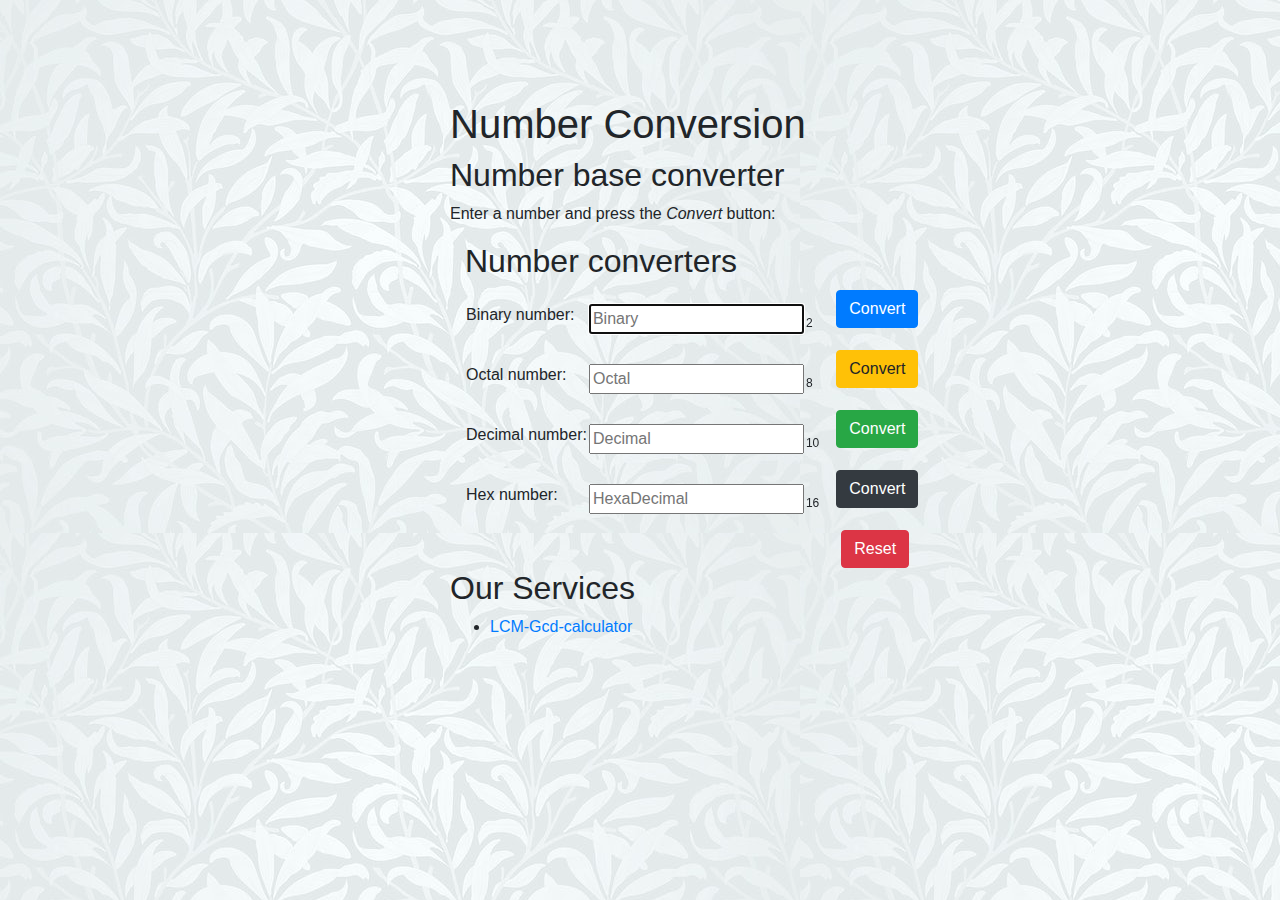
<file: index.html>
<!DOCTYPE html>
<html lang="en">

<head>
    <meta charset="UTF-8">
    <meta name="viewport" content="width=device-width, initial-scale=1.0">
    <title>Document</title>
    <link rel="stylesheet" href="./style.css">
    <link rel="stylesheet" href="./css/bootstrap.min.css">
    <link rel="stylesheet" href="./css/all.min.css">
    <link rel="stylesheet" href="https://stackpath.bootstrapcdn.com/bootstrap/4.5.0/css/bootstrap.min.css" integrity="sha384-9aIt2nRpC12Uk9gS9baDl411NQApFmC26EwAOH8WgZl5MYYxFfc+NcPb1dKGj7Sk" crossorigin="anonymous">
</head>

<body>
    <h1>Number Conversion</h1>
    <h2>Number base converter</h2>
    <p>Enter a number and press the <i>Convert</i> button:</p>
    <form name="calcform" autocomplete="off">
        <div class="container">
            <table class="calc2">
                <tbody>
                    <span>
                        <tr>
                            <td><label for="bin" class="lab">Binary number:</label></td>
                            <td class="math"><input type="text" inputmode="numeric" id="bin" name="bin" autofocus placeholder="Binary"></td>
                            <td class="mathsymbol"><sub>2</sub></td>
                            <td><input onclick="Convert_Bin()" type="button" value="Convert" class="btn btn-primary">
                            </td>
                        </tr>
                        <tr>
                            <td><label for="oct" class="lab">Octal number:</label></td>
                            <td class="math"><input type="text" inputmode="numeric" id="oct" name="oct" placeholder="Octal"></td>
                            <td class="mathsymbol"><sub>8</sub></td>
                            <td><input onclick="Convert_Oct()" type="button" value="Convert" class="btn btn-warning">
                            </td>
                        </tr>
                        <tr>
                            <td><label for="dec" class="lab">Decimal number:</label></td>
                            <td class="math"><input type="text" inputmode="numeric" id="dec" name="dec" placeholder="Decimal"></td>
                            <td class="mathsymbol"><sub>10</sub></td>
                            <td><input onclick="Convert_Dec()" type="button" value="Convert" class="btn btn-success">
                            </td>
                        </tr>
                        <tr>
                            <td><label for="x" class="lab">Hex number:</label></td>
                            <td class="math"><input type="text" inputmode="numeric" id="hex" name="hex"  placeholder="HexaDecimal"></td>
                            <td class="mathsymbol"><sub>16</sub></td>
                            <td><input onclick="Convert_Hex()" type="button" value="Convert" class="btn btn-dark">
                            </td>
                        </tr>
                        <tr>
                            <td>&nbsp;</td>
                            <td>&nbsp;</td>
                            <td>&nbsp;</td>
                            <td><input type="reset" value="Reset" class="btn btn-danger">
                            </td>
                    </span>
                    <h2>Number converters</h2>

                    </tr>
                </tbody>
            </table>
        </div>

    </form>
    <h2 class="services">Our Services</h2>
    <ul>
        <li><a href="lcm-calculator.html">LCM-Gcd-calculator</a></li>
    </ul>

</body>
<script src="./app.js"></script>

</html>
</file>
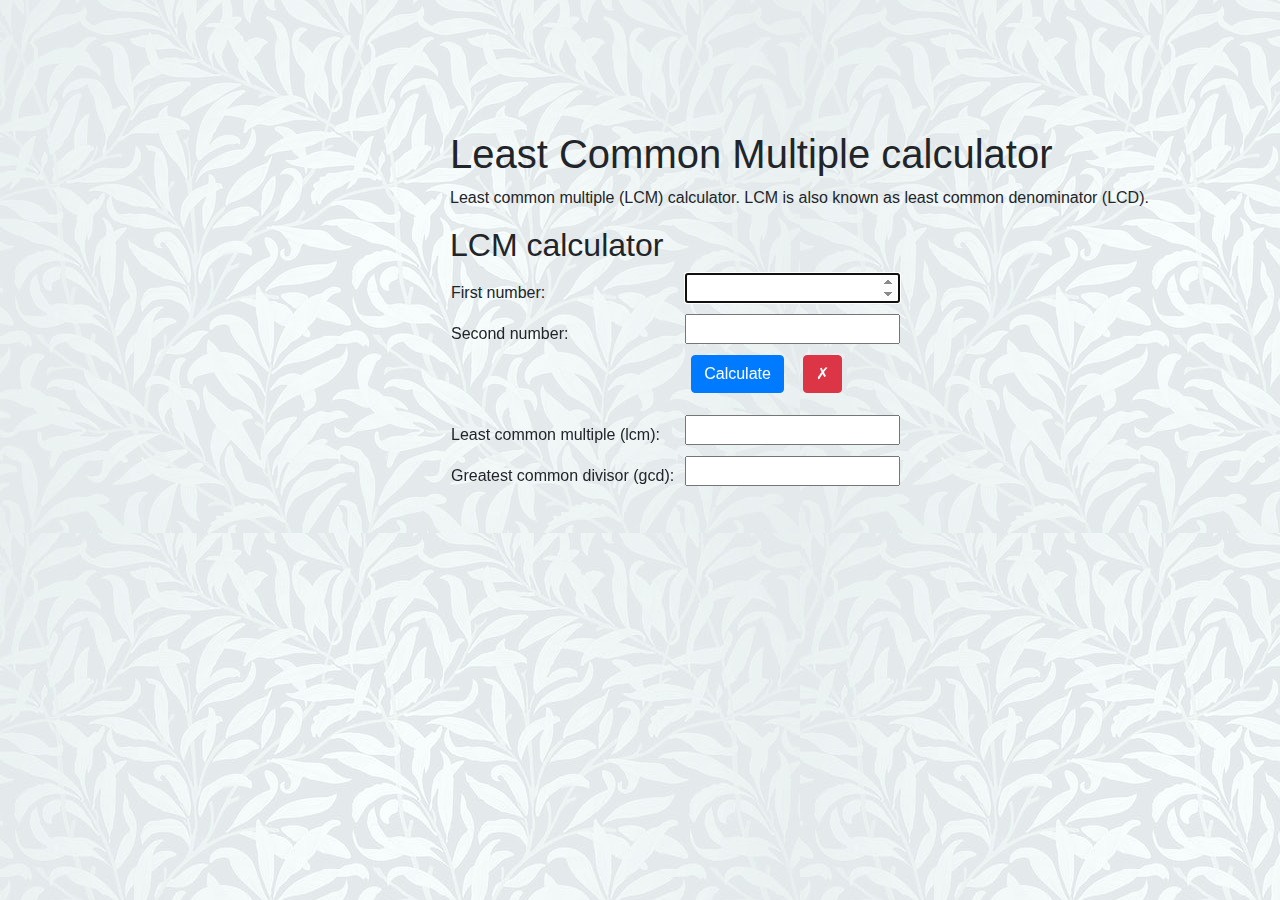
<file: lcm-calculator.html>
<!DOCTYPE html>
<html lang="en">
<head>
    <meta charset="UTF-8">
    <meta name="viewport" content="width=device-width, initial-scale=1.0">
    <title>LCM Calculator</title>
    <link rel="stylesheet" href="styleLcm.css">
    <link rel="stylesheet" href="./css/bootstrap.min.css">
    <link rel="stylesheet" href="./css/all.min.css">
    <link rel="stylesheet" href="https://stackpath.bootstrapcdn.com/bootstrap/4.5.0/css/bootstrap.min.css" integrity="sha384-9aIt2nRpC12Uk9gS9baDl411NQApFmC26EwAOH8WgZl5MYYxFfc+NcPb1dKGj7Sk" crossorigin="anonymous">
</head>
<body>
    <h1>Least Common Multiple calculator</h1>
	<p>Least common multiple (LCM) calculator. LCM is also known as least common denominator (LCD).</p>
	<h2 class="head">LCM calculator</h2>
	 <form name="calcform" autocomplete="off">
	<table class="calc2">
		<tr>
			<td>First number:</td>
			<td class="math"><input type="number" step="any" name="a" class="intext" id="first" autofocus></td>
		</tr>
		<tr>
			<td>Second number:</td>
			<td class="math"><input type="number" step="any" name="b" class="intext" id="Second" ></td>
		</tr>
		<tr>
			<td>&nbsp;</td>
			<td><input type="button" value="Calculate" class="btn btn-primary" onclick="lcmcalc()"> <input type="reset" value="&#10007" class="btn btn-danger"></td>
		</tr>
		<tr>
			<td>Least common multiple (lcm):</td>
			<td class="math"><input type="text" name="lcm" class="outtext" id="firstO" readonly></td>
		</tr>
		<tr>
			<td>Greatest common divisor (gcd):</td>
			<td class="math"><input type="text" name="gcd" class="outtext" id="secondO"readonly></td>
		</tr>
	</table>
    </form>
    <script src="./lcm.js"></script>
</body>
</html>
</file>
<file: style.css>
* {
    margin: 0px;
}

body {
    background-image: url(./img/image4.jpg);
    padding-left: 450px;
    padding-top: 100px;
}

.container {
    padding-left: 100px;
}

.span {
    background-color: rosybrown;
}

.btn-primary,
.btn-warning,
.btn-success,
.btn-dark {
    background: none;
    border: none;
    border-radius: 3px;
    cursor: pointer;
    padding-bottom: 10px;
    margin-bottom: 20px;
    margin-left: 15px;
}


/*
.math {
    padding-bottom: 20px;
} */

.btn-danger {
    margin-left: 20px;
    cursor: pointer;
    font-size: 15px;
    border: none;
}

.services {
    display: inline-flex;
}


/*Responsive Section*/

@media only screen and (max-width: 800px) {
    body {
        background-image: url(./img/image4.jpg);
        padding-left: 0px;
        padding-top: 0px;
    }
    p {
        padding-left: 50px;
        font-size: 10px;
    }
    h1 {
        padding-left: 50px;
    }
    h2 {
        padding-left: 50px;
    }
    .container {
        padding-left: 20px;
        font-size: 15px;
        display: inline;
    }
    .lab {
        visibility: hidden;
    }
    .services {
        padding-right: 50px;
    }
}


/*End of Responsive Section*/
</file>
<file: styleLcm.css>
* {
    margin: 0px;
}

body {
    background-image: url(./img/image4.jpg);
    padding-left: 450px;
    padding-top: 130px;
}

.math {
    padding-bottom: 10px;
    margin-bottom: 10px;
    padding-left: 10px;
}

.btn-primary,
.btn-danger {
    background: none;
    border: none;
    border-radius: 3px;
    cursor: pointer;
    padding-bottom: 10px;
    margin-bottom: 20px;
    margin-left: 15px;
}

@media only screen and (max-width: 800px) {
    body {
        background-image: url(./img/image4.jpg);
        padding-left: 0px;
        padding-top: 0px;
    }
}
</file>
